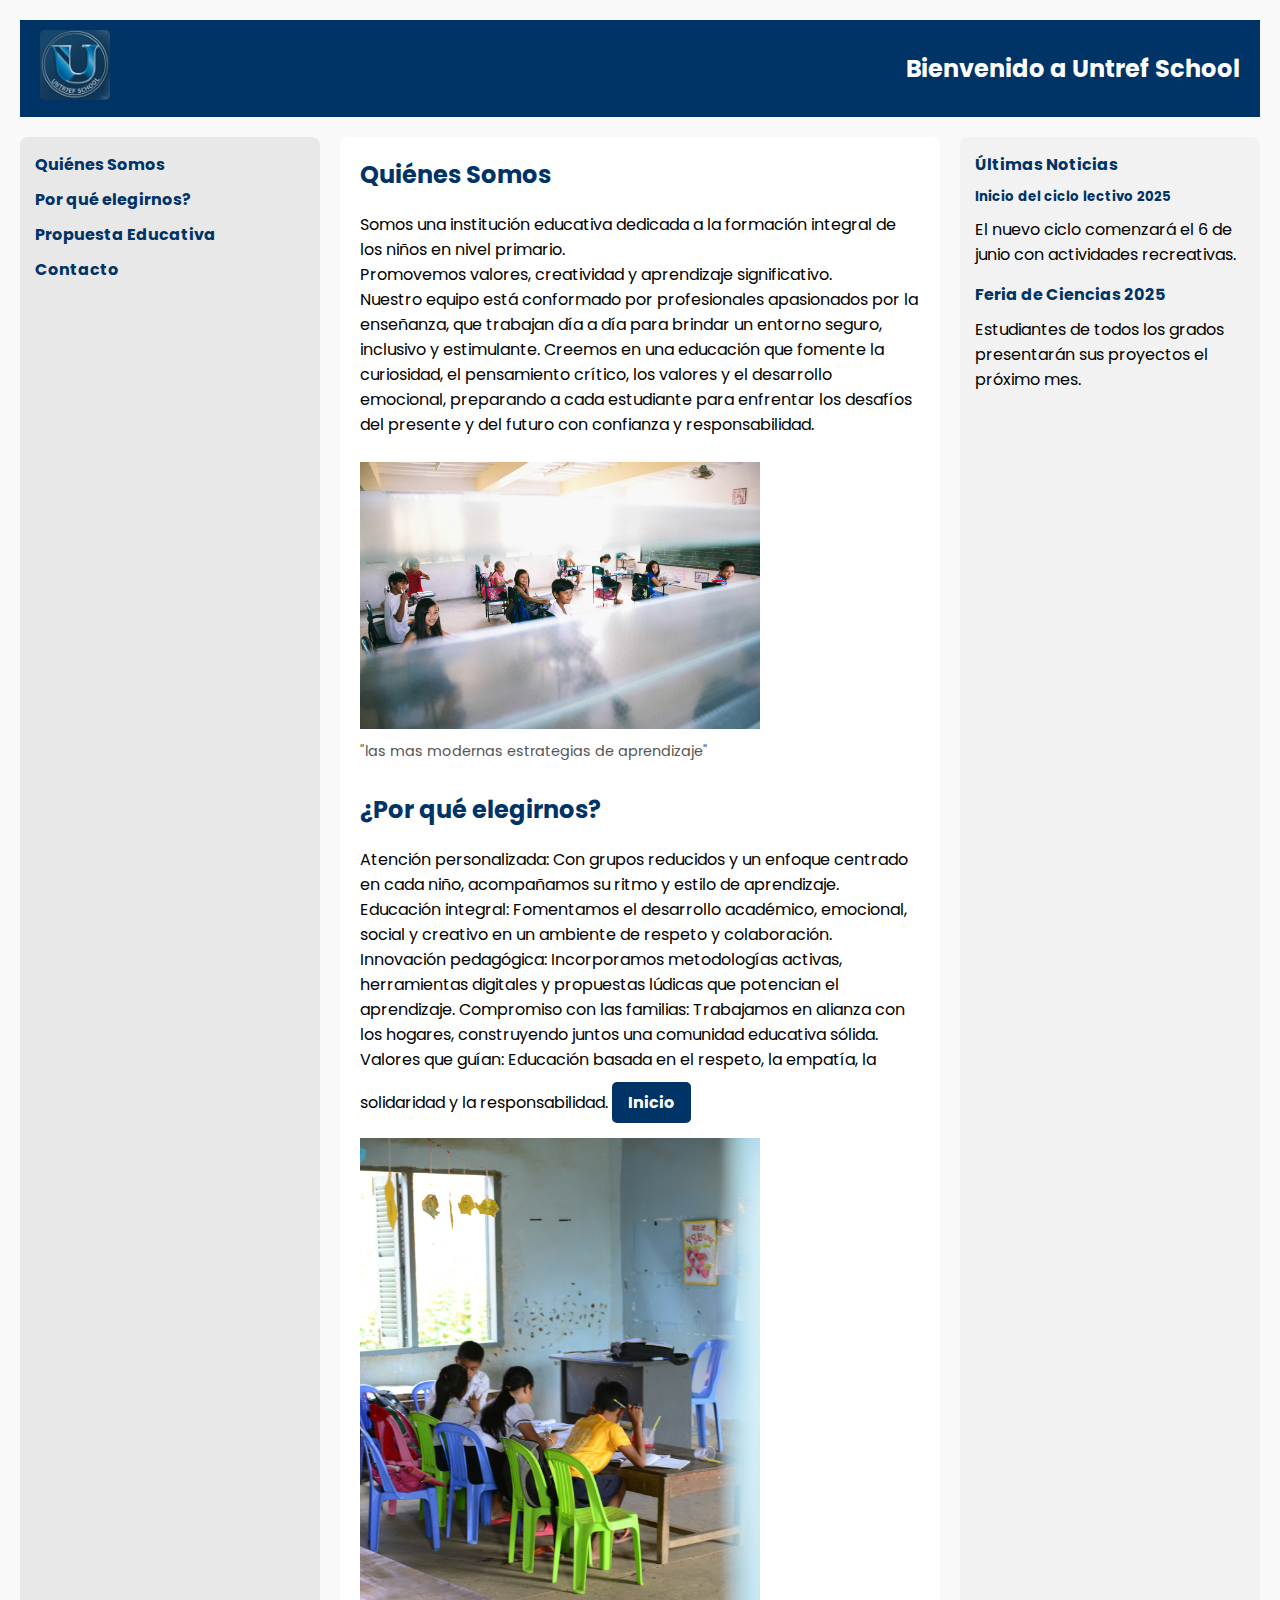
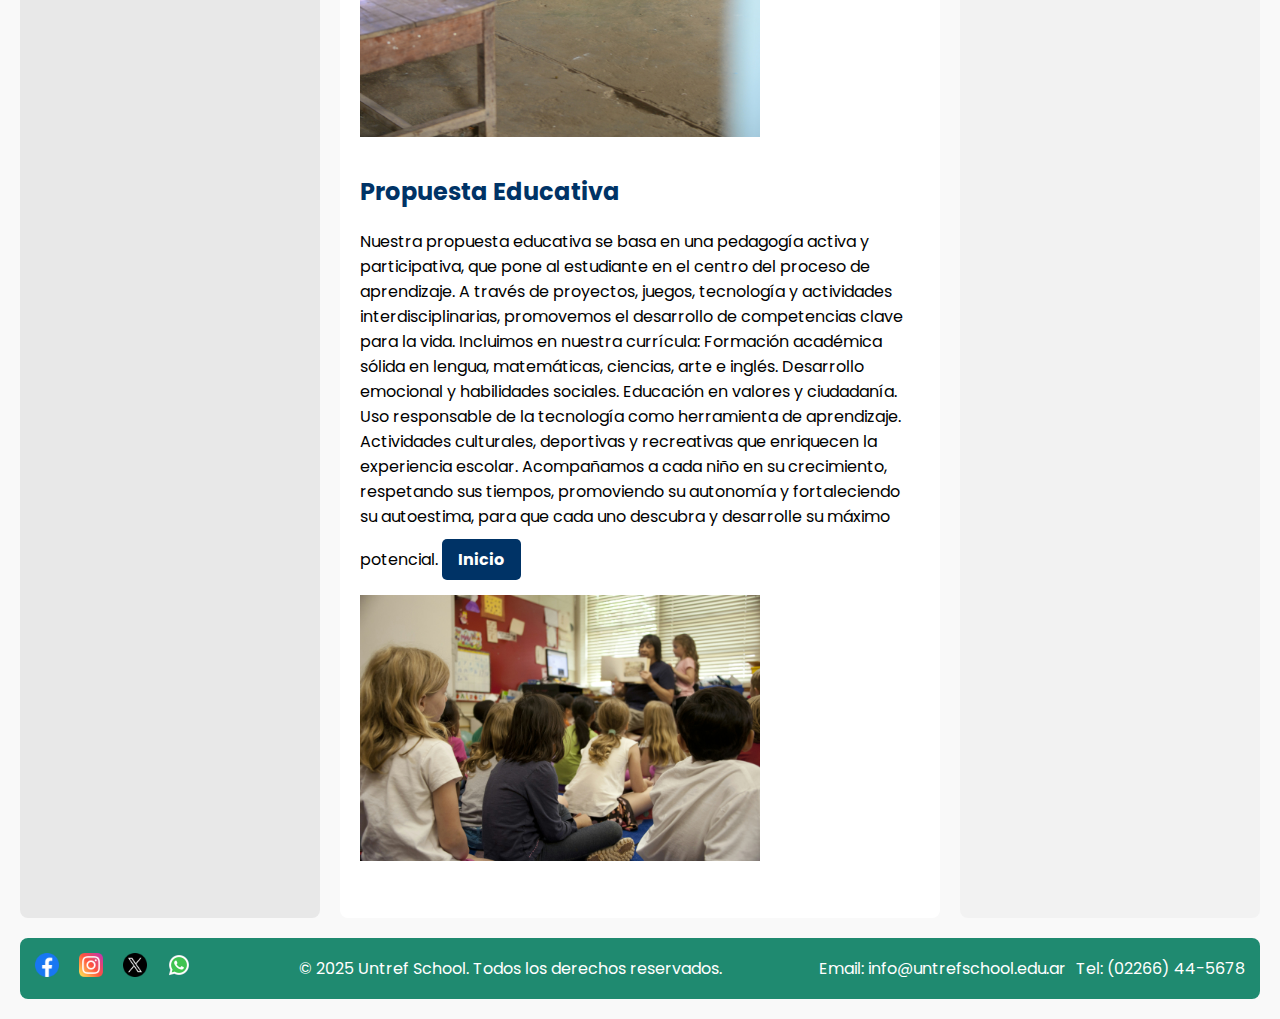
<file: curso/index.html>
<!DOCTYPE html>
<html lang="en">
<head>
    <meta charset="UTF-8">
    <meta name="viewport" content="width=device-width, initial-scale=1.0">
     <link href="https://fonts.googleapis.com/css2?family=poppins:wght@200;300;400;500;600;700;800;900&display = swap" rel="stylesheet">
    <link rel="stylesheet" href="estilo/estilo.css">
    <link rel="shortcut icon" href="img/u.png">
    <title>Untref School</title>
</head>

<body class="grid-container ">
<header class="header"><!--/HEADER-->
     <div class="logo">
            <a href=""><img src="img/logo.jpg" width="70px" alt="logo untref"></a>
        </div>
        <h1>Bienvenido a Untref School</h1>
</header>
        <nav class="navbar"><!--NAVBAR-->
            <ul class="nav-link">
                <li><a href="#quienes-somos">Quiénes Somos</a></li>
                <li><a href="#por-que">Por qué elegirnos?</a></li>
                <li><a href="#propuesta">Propuesta Educativa</a></li>
                <li><a href="pagina/contacto.html">Contacto</a></li>
            </ul>
        </nav>
<aside class="sidebar"><!--SIDEBAR-->
    <h4>Últimas Noticias</h4>
    <article>
        <h5>Inicio del ciclo lectivo 2025</h5>
        <p>El nuevo ciclo comenzará el 6 de junio con actividades recreativas.</p>
      </article>
      <article>
        <h4>Feria de Ciencias 2025</h4>
        <p>Estudiantes de todos los grados presentarán sus proyectos el próximo mes.</p>
      </article>
</aside>
<main class="main" >
<!--<section class="main">MAIN-->
    <section  class = "seccion"  id="quienes-somos">
        <div class="contenidoTexto">
            <h2>Quiénes Somos</h2>
            <article>
            <p>Somos una institución educativa dedicada a la formación integral de los niños en nivel primario.</p>
            <p>Promovemos valores, creatividad y aprendizaje significativo.</p>
            <p> 
               Nuestro equipo está conformado por profesionales apasionados por la enseñanza, que trabajan día a día para brindar un entorno seguro, inclusivo y estimulante.
              Creemos en una educación que fomente la curiosidad, el pensamiento crítico, los valores y el desarrollo emocional, preparando a cada estudiante para enfrentar los desafíos del presente y del futuro con confianza y responsabilidad.
            </p>
        </div>
        <figure>
        <img class="imagen" src="img/escuela.jpg" alt="Alumnos en el aula">
        <figcaption>"las mas modernas estrategias de aprendizaje"</figcaption>
        </figure>
      </article>
    </section>
    <section class="seccion" id="por-que">
      <h2>¿Por qué elegirnos?</h2>
      <article>
      <p>
        Atención personalizada: Con grupos reducidos y un enfoque centrado en cada niño, acompañamos su ritmo y estilo de aprendizaje.

        Educación integral: Fomentamos el desarrollo académico, emocional, social y creativo en un ambiente de respeto y colaboración.

        Innovación pedagógica: Incorporamos metodologías activas, herramientas digitales y propuestas lúdicas que potencian el aprendizaje.

         Compromiso con las familias: Trabajamos en alianza con los hogares, construyendo juntos una comunidad educativa sólida.

         Valores que guían: Educación basada en el respeto, la empatía, la solidaridad y la responsabilidad.
         
         <a href="#top" class="boton-volver">Inicio</a>
     </p>
      <img src="img/claseModernas.jpg" alt="Clases modernas">
      </article>
    </section>

       <section class="seccion" id="propuesta">
      <h2>Propuesta Educativa</h2>   
     <p>Nuestra propuesta educativa se basa en una pedagogía activa y participativa, que pone al estudiante en el centro del proceso de aprendizaje. A través de proyectos, juegos, tecnología y actividades interdisciplinarias, promovemos el desarrollo de competencias clave para la vida.

Incluimos en nuestra currícula:

Formación académica sólida en lengua, matemáticas, ciencias, arte e inglés.

Desarrollo emocional y habilidades sociales.

Educación en valores y ciudadanía.

Uso responsable de la tecnología como herramienta de aprendizaje.

Actividades culturales, deportivas y recreativas que enriquecen la experiencia escolar.

Acompañamos a cada niño en su crecimiento, respetando sus tiempos, promoviendo su autonomía y fortaleciendo su autoestima, para que cada uno descubra y desarrolle su máximo potencial.
<a href="#top" class="boton-volver">Inicio</a>
</p>
     
     <img src="img/propuesta.jpg" alt="Propuesta educativa en acción"width="300px">
    </section>

</main>
<!--</section>-->
<footer class="footer"><!--FOOTER-->
      <div class="footer-left">
      <a href="https://www.facebook.com/" target="_blank"><img src="img/face.png" alt="Facebook"></a>
      <a href="https://www.instagram.com/" target="_blank"><img src="img/insta.png" alt="Instagram"></a>
      <a href="https://x.com/" target="_blank"><img src="img/twitter.png" alt="Twitter"></a>
      <a href="https://wa.me/542266445678" target="_blank"><img src="img/whame.png" alt=whatsapp"></a>
    </div>
    <div class="footer-center">
        <p>&copy; 2025 Untref School. Todos los derechos reservados.</p>
    </div>
     <div class="footer-right">
      <p>Email: info@untrefschool.edu.ar</p>
      <p>Tel: (02266) 44-5678</p>
    </div>
</footer>
</body>
</html>
</file>
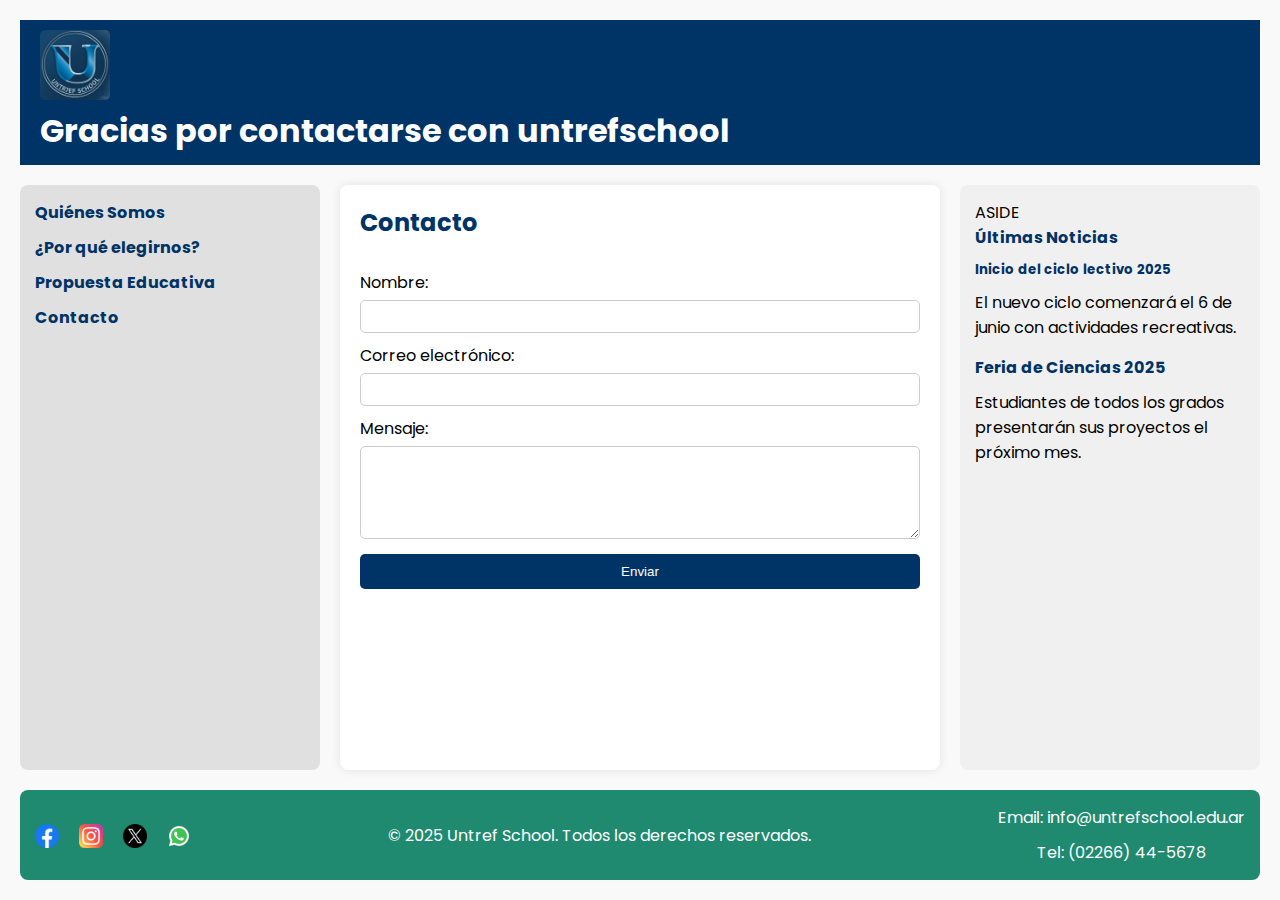
<file: curso/pagina/contacto.html>
<!DOCTYPE html>
<html lang="es">
<head>
  <meta charset="UTF-8" />
  <meta name="viewport" content="width=device-width, initial-scale=1.0" />
  <meta name="description" content="Formulario de contacto de UntrefSchool. Envíanos tu consulta.">
  <meta name="author" content="UntrefSchool">
  <title>Contacto - UntrefSchool</title>
  <link rel="stylesheet" href="../estilo/contacto2.css" />
  <link rel="shortcut icon" href="img/u.png"/>
  <link href="https://fonts.googleapis.com/css2?family=Poppins&family=Belanosima&display=swap" rel="stylesheet">
</head>
<body class="contenedor-contacto">
 <header class="header">
    <div class="logo">
        <a href=""><img src="../img/logo.jpg" width="70px" alt="logo untref"></a>
        <h1>Gracias por contactarse con untrefschool</h1>
    </div>
</header>
    <nav class="navbar">
      <ul class="nav-link">
        <li><a href="../index.html#quienes-somos">Quiénes Somos</a></li>
        <li><a href="../index.html#por-que">¿Por qué elegirnos?</a></li>
        <li><a href="../index.html#propuesta">Propuesta Educativa</a></li>
        <li><a href="contacto.html">Contacto</a></li>
      </ul>
    </nav>
  <aside class="aside">ASIDE
       <h4>Últimas Noticias</h4>
    <article>
        <h5>Inicio del ciclo lectivo 2025</h5>
        <p>El nuevo ciclo comenzará el 6 de junio con actividades recreativas.</p>
      </article>
      <article>
        <h4>Feria de Ciencias 2025</h4>
        <p>Estudiantes de todos los grados presentarán sus proyectos el próximo mes.</p>
      </article>
  </aside>
  <main class=main">
    <h2>Contacto</h2>

    <!--<form action="mailto:info@untrefschool.edu.ar" method="post">-->
       <form action="https://formsubmit.co/sebas.galvan39@gmail.com" method="post"> 
      <label for="nombre">Nombre:</label>
      <input type="text" id="nombre" name="nombre" required />

      <label for="email">Correo electrónico:</label>
      <input type="email" id="email" name="email" required />

      <label for="mensaje">Mensaje:</label>
      <textarea id="mensaje" name="mensaje" rows="5" required></textarea>

      <button type="submit">Enviar</button>
    </form>
  </main>

  <footer class="footer"><!--FOOTER-->
      <div class="footer-left">
      <a href="https://www.facebook.com/" target="_blank"><img src="../img/face.png" alt="Facebook"></a>
      <a href="https://www.instagram.com/" target="_blank"><img src="../img/insta.png" alt="Instagram"></a>
      <a href="https://x.com/" target="_blank"><img src="../img/twitter.png" alt="Twitter"></a>
      <a href="https://wa.me/542266445678" target="_blank"><img src="../img/whame.png" alt=whatsapp"></a>
    </div>
    <div class="footer-center">
        <p>&copy; 2025 Untref School. Todos los derechos reservados.</p>
    </div>
     <div class="footer-right">
      <p>Email: info@untrefschool.edu.ar</p>
      <p>Tel: (02266) 44-5678</p>
    </div>
</footer>
</body>
</html>
</file>
<file: curso/estilo/contacto2.css>
* {
  box-sizing: border-box;
  margin: 0;
  padding: 0;
}

body.contenedor-contacto {
  font-family: 'Poppins', sans-serif;
  display: grid;
  grid-template-areas: 
    "header header header"
    "nav main aside"
    "footer footer footer";
  grid-template-columns: 1fr 2fr 1fr;
  grid-template-rows: auto 1fr auto;
  min-height: 100vh;
  gap: 20px;
  padding: 20px;
  background-color: #f9f9f9;
}

.header {
  grid-area: header;
  display: flex;
  justify-content: space-between;
  align-items: center;
  background-color: #003366;
  color: white;
  padding: 10px 20px;
}

.header .logo img {
  border-radius: 5px;
}

.navbar {
  grid-area: nav;
  background-color: #e0e0e0;
  padding: 15px;
  border-radius: 8px;
}

.navbar ul {
  list-style: none;
}

.navbar li {
  margin-bottom: 10px;
}

.navbar a {
  text-decoration: none;
  color: #003366;
  font-weight: bold;
}

main {
  grid-area: main;
  background-color: #ffffff;
  padding: 20px;
  border-radius: 8px;
  box-shadow: 0 0 10px rgba(0, 0, 0, 0.1);
}

main h2 {
  margin-bottom: 20px;
  color: #003366;
}

form {
  display: flex;
  flex-direction: column;
}

form label {
  margin-top: 10px;
  margin-bottom: 5px;
}

form input,
form textarea {
  padding: 8px;
  border: 1px solid #ccc;
  border-radius: 5px;
}

form button {
  margin-top: 15px;
  padding: 10px;
  background-color: #003366;
  color: white;
  border: none;
  border-radius: 5px;
  cursor: pointer;
}

form button:hover {
  background-color: #0055aa;
}

.aside {
  grid-area: aside;
  background-color: #f0f0f0;
  padding: 15px;
  border-radius: 8px;
}

.aside h4, .aside h5 {
  color: #003366;
  margin-bottom: 10px;
}

.aside article {
  margin-bottom: 15px;
}

.footer {
  grid-area: footer;
  background-color: #1F8A70;
  color: white;
  display: flex;
  justify-content: space-between;
  align-items: center;
  padding: 15px;
  border-radius: 8px;
}

.footer a img {
  width: 24px;
  margin-right: 10px;
  vertical-align: middle;
}

.footer-left, .footer-center, .footer-right {
  display: flex;
  align-items: center;
  gap: 10px;
  flex-wrap: wrap;
}

.footer-center {
  text-align: center;
  flex-direction: column;
}

.footer-right {
  flex-direction: column;
}

@media (max-width: 1024px) {
  body.contenedor-contacto {
    grid-template-areas:
      "header header"
      "nav main"
      "footer footer"
      "aside aside";
    grid-template-columns: 1fr 2fr;
  }

  .navbar {
    order: 1;
  }

  .aside {
    order: 3;
  }
}

@media (max-width: 768px) {
  body.contenedor-contacto {
    grid-template-areas:
      "header"
      "nav"
      "main"
      "aside"
      "footer";
    grid-template-columns: 1fr;
  }

  .header {
    flex-direction: column;
    text-align: center;
  }

  .footer {
    flex-direction: column;
    align-items: flex-start;
    gap: 15px;
  }

  .footer-left,
  .footer-center,
  .footer-right {
    width: 100%;
    justify-content: flex-start;
  }
}
</file>
<file: curso/estilo/estilo.css>
/* Reset básico */
* {
  margin: 0;
  padding: 0;
  box-sizing: border-box;
}

body.grid-container {
  font-family: 'Poppins', sans-serif;
  display: grid;
  grid-template-areas: 
    "header header header"
    "nav main sidebar"
    "footer footer footer";
  grid-template-columns: 1fr 2fr 1fr;
  grid-template-rows: auto 1fr auto;
  gap: 20px;
  min-height: 100vh;
  padding: 20px;
  background-color: #f9f9f9;
}

.header {
  grid-area: header;
  display: flex;
  justify-content: space-between;
  align-items: center;
  background-color: #003366;
  color: white;
  padding: 10px 20px;
}
.header .logo img {
  border-radius: 5px;
}

.header h1 {
  font-size: 1.5rem;
  align-items: center;
}

/*.logo img {
  width: 70px;
  border-radius: 5px;
}*/

.navbar {
  grid-area: nav;
  background-color: #e8e8e8;
  padding: 15px;
  border-radius: 8px;
}

.navbar ul {
  list-style: none;
}

.navbar li {
   margin-bottom: 10px;
}

.navbar a {
  text-decoration: none;
  font-weight: bold;
  color: #003366;
}
.main {
  grid-area: main;
  background-color: white;
  padding: 20px;
  border-radius: 8px;
}
.main h2 {
  margin-bottom: 20px;
  color: #003366;
}

.seccion {
  margin-bottom: 30px;
}

.seccion img {
  width: 100%;
  max-width: 400px;
  height: auto;
  margin-top: 15px;
}

figure {
  margin-top: 10px;
}

figcaption {
  font-size: 0.9rem;
  color: #555;
  margin-top: 5px;
}

/* ASIDE */
.sidebar {
  grid-area: sidebar;
  background-color: #f2f2f2;
  padding: 15px;
  border-radius: 8px;
}

.sidebar h4,
.sidebar h5 {
  color: #003366;
  margin-bottom: 10px;
}

.sidebar article {
  margin-bottom: 15px;
}
a.boton-volver {
  display: inline-block;
  margin-top: 10px;
  padding: 8px 16px;
  background-color: #003366;
  color: white;
  text-decoration: none;
  border-radius: 5px;
  font-weight: bold;
  transition: background-color 0.3s ease;
}

a.boton-volver:hover {
  background-color: #00509e;
}


.footer {
  grid-area: footer;
   background-color: #1F8A70;
  color: white;
  display: flex;
  justify-content: space-between;
  flex-wrap: wrap;
  padding: 15px;
  border-radius: 8px;
}

.footer a img {
  width: 24px;
  margin-right: 10px;
}

.footer-left,
.footer-center,
.footer-right {
  display: flex;
  align-items: center;
  gap: 10px;
  flex-wrap: wrap;
}

@media (max-width: 1024px) {
  body.grid-container {
    grid-template-areas:
      "header header"
      "nav main"
      "sidebar sidebar"
      "footer footer";
    grid-template-columns: 1fr 2fr;
  }

  .footer {
    flex-direction: column;
    gap: 10px;
  }
}

@media (max-width: 768px) {
  body.grid-container {
    grid-template-areas:
      "header"
      "nav"
      "main"
      "sidebar"
      "footer";
    grid-template-columns: 1fr;
  }

  .header {
    flex-direction: column;
    align-items: center;
    text-align: center;
    gap: 10px;
  }

  .footer {
    flex-direction: column;
    align-items: flex-start;
    gap: 15px;
  }

  .footer-left,
  .footer-center,
  .footer-right {
    width: 100%;
    justify-content: flex-start;
  }

  .main img,
  .seccion img {
    width: 100%;
    max-width: 100%;
  }
}
</file>
